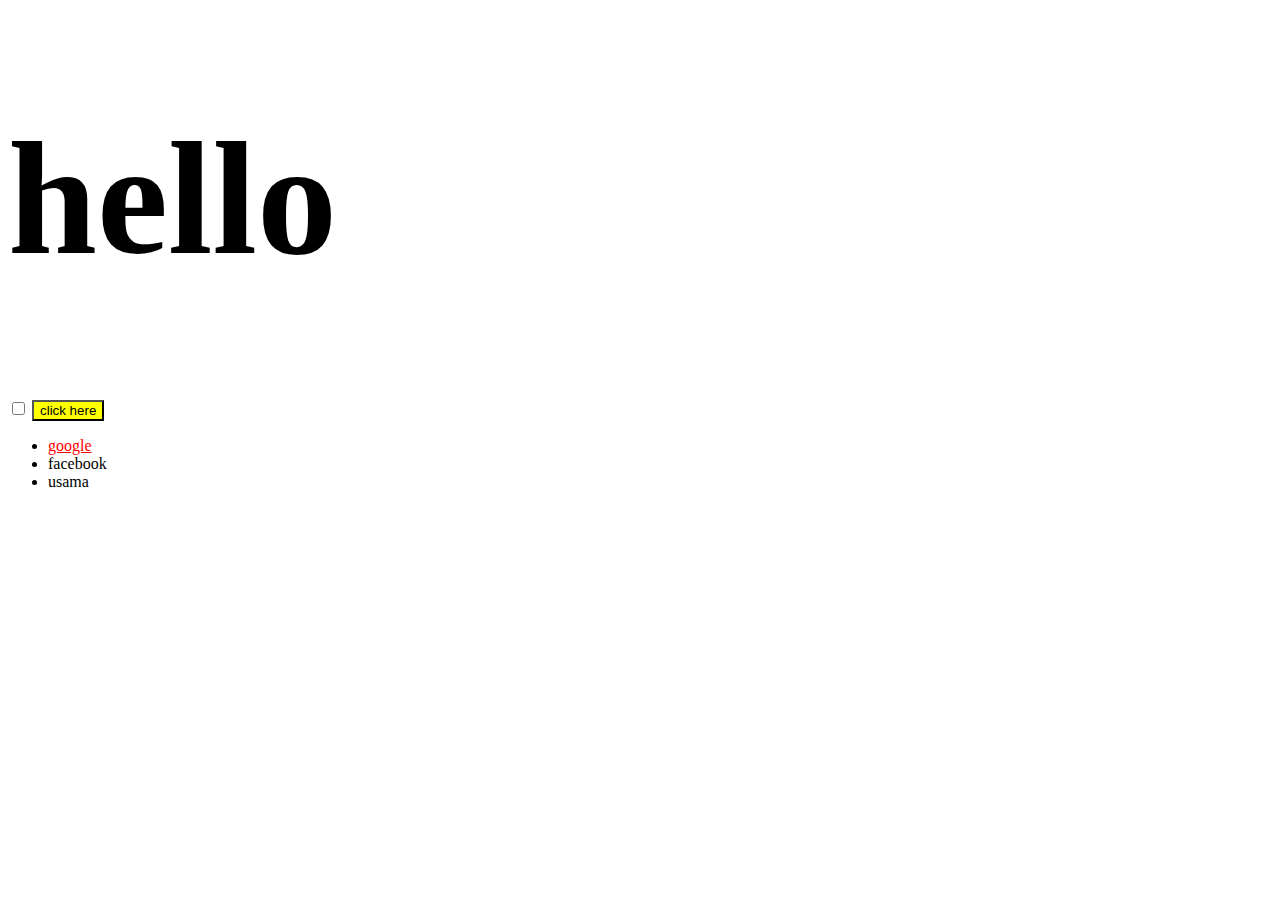
<file: dom/index.html>
<!DOCTYPE html>
<html lang="en">
<head>
    <meta charset="UTF-8">
    <meta name="viewport" content="width=device-width, initial-scale=1.0">
    <title>Document</title>
    <link rel="stylesheet" href="style.css">
</head>
<body>
    <h1>hello</h1>
    <input type="checkbox" name="" id="">
    <button>click here</button>
    <ul>
        <li><a href="google.com">google</a></li>
        <li>facebook</li>
        <li class="usama">twitter</li>
    </ul>
    <script src="index.js"></script>
</body>
</html>
</file>
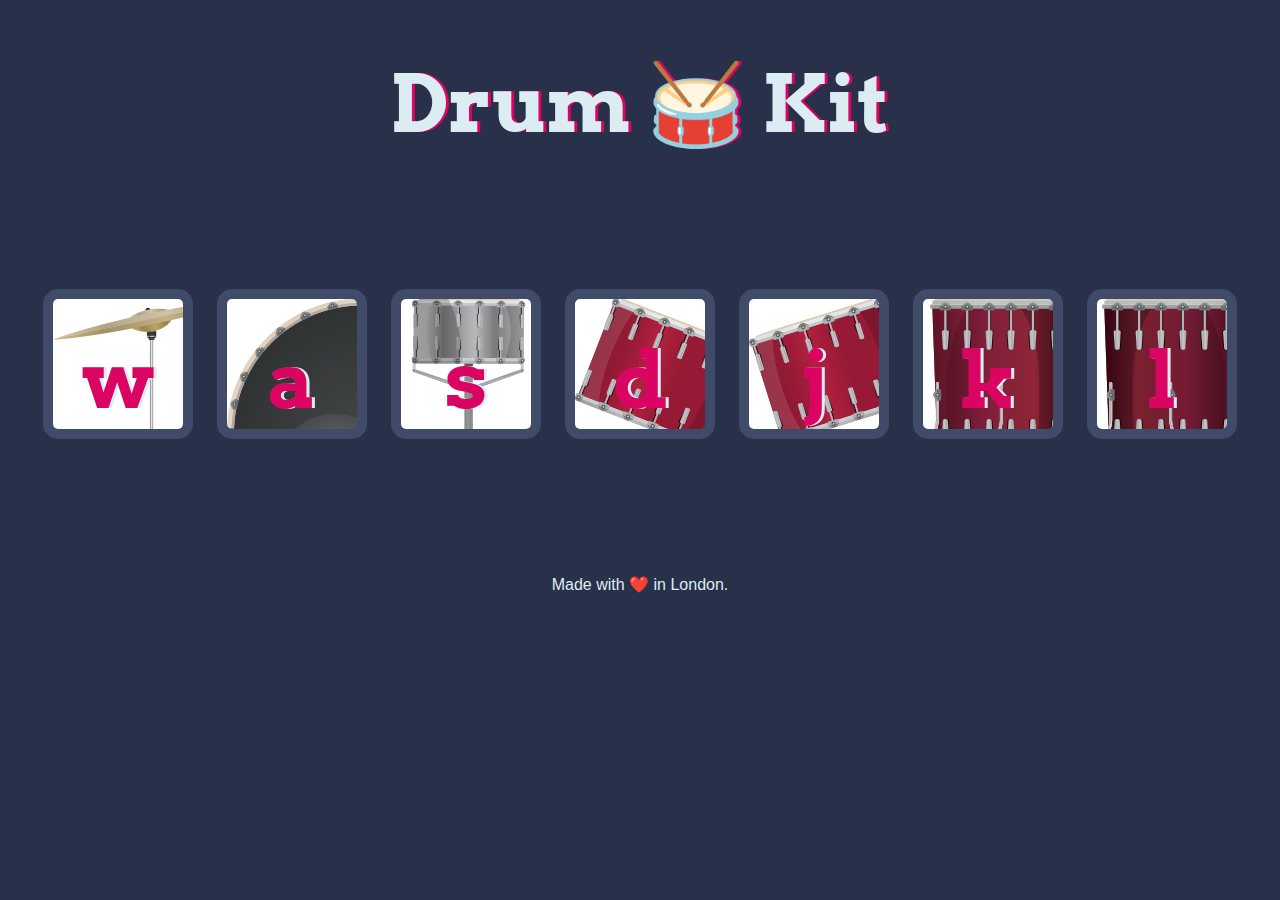
<file: Drum Kit Starting Files/index.html>
<!DOCTYPE html>
<html lang="en" dir="ltr">

<head>
  <meta charset="utf-8">
  <title>Drum Kit</title>
  <link rel="stylesheet" href="styles.css">
  <link href="https://fonts.googleapis.com/css?family=Arvo" rel="stylesheet">
</head>

<body>

  <h1 id="title">Drum 🥁 Kit</h1>
  <div class="set">
    <button class="w drum">w</button>
    <button class="a drum">a</button>
    <button class="s drum">s</button>
    <button class="d drum">d</button>
    <button class="j drum">j</button>
    <button class="k drum">k</button>
    <button class="l drum">l</button>
  </div>


  <footer>
    Made with ❤️ in London.
  </footer>
  <script src="index.js"></script>
</body>

</html>
</file>
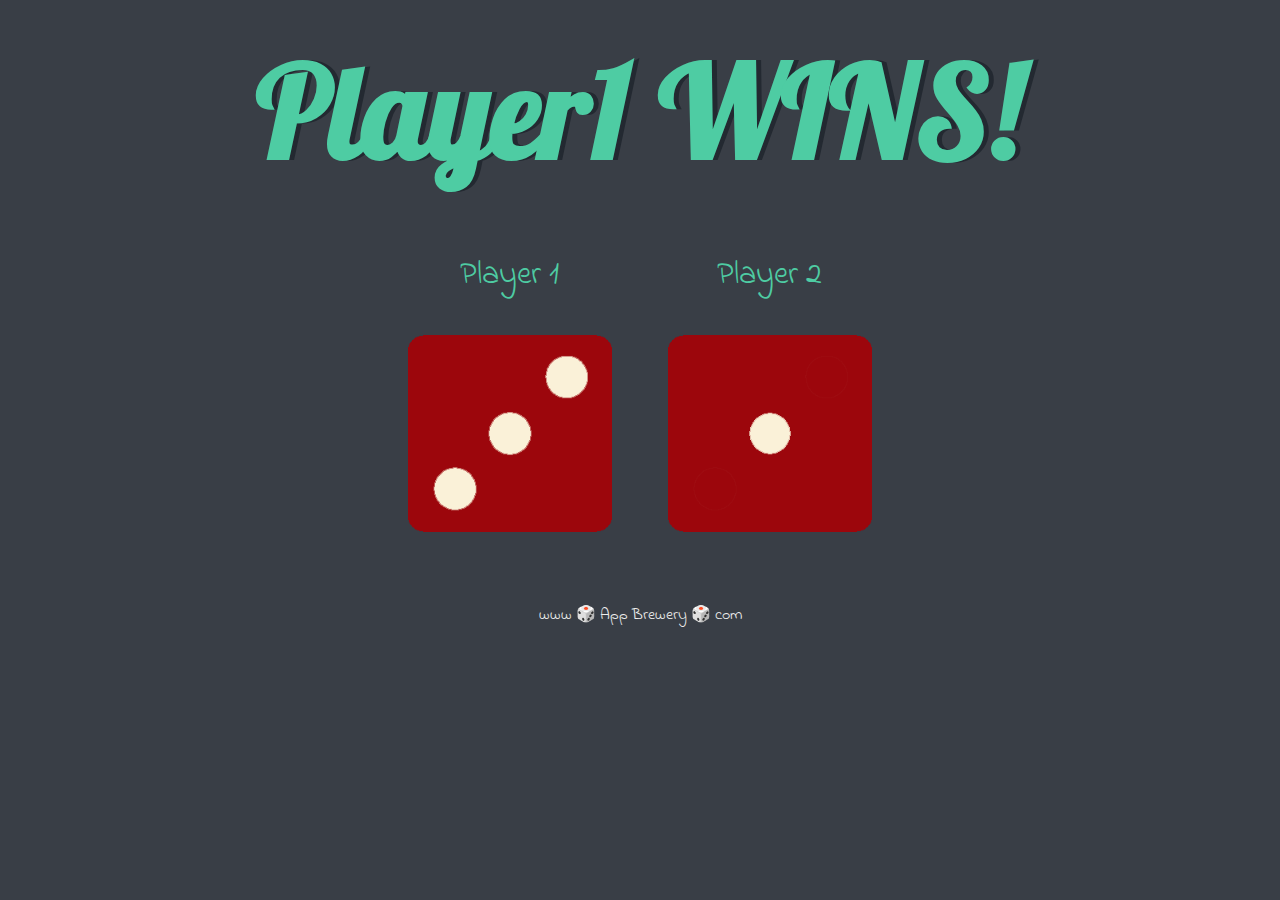
<file: Dicee Challenge - Starting Files/dicee.html>
<!DOCTYPE html>
<html lang="en" dir="ltr">
  <head>
    <meta charset="utf-8" />
    <title>Dicee</title>
    <link rel="stylesheet" href="styles.css" />
    <link
      href="https://fonts.googleapis.com/css?family=Indie+Flower|Lobster"
      rel="stylesheet"
    />
  </head>
  <body>
    <div class="container">
      <h1>Refresh Me</h1>

      <div class="dice">
        <p>Player 1</p>
        <img class="img1" src="images/dice6.png" />
      </div>

      <div class="dice">
        <p>Player 2</p>
        <img class="img2" src="images/dice6.png" />
      </div>
    </div>
  </body>

  <footer>www 🎲 App Brewery 🎲 com</footer>
  <script src="index.js"></script>
</html>
</file>
<file: dom/style.css>
.huge{
    font-size: 10rem;
}
</file>
<file: Drum Kit Starting Files/styles.css>
body {
  text-align: center;
  background-color: #283149;
}

h1 {
  font-size: 5rem;
  color: #DBEDF3;
  font-family: "Arvo", cursive;
  text-shadow: 3px 0 #DA0463;

}

footer {
  color: #DBEDF3;
  font-family: sans-serif;
}

.w {
background-image: url('images/crash.png');
}

.a {
  background-image: url('images/kick.png');
}


.s {
  background-image: url('images/snare.png');

}

.d {
  background-image: url('images/tom1.png');
}


.j {
  background-image: url('images/tom2.png');
}

.k {
  background-image: url('images/tom3.png');
}

.l {
  background-image: url('images/tom4.png');

}

.set {
  margin: 10% auto;
}

.game-over {
  background-color: red;
  opacity: 0.8;
}

.pressed {
  box-shadow: 0 3px 4px 0 #DBEDF3;
  opacity: 0.5;
}

.red {
  color: red;
}

.drum {
  outline: none;
  border: 10px solid #404B69;
  font-size: 5rem;
  font-family: 'Arvo', cursive;
  line-height: 2;
  font-weight: 900;
  color: #DA0463;
  text-shadow: 3px 0 #DBEDF3;
  border-radius: 15px;
  display: inline-block;
  width: 150px;
  height: 150px;
  text-align: center;
  margin: 10px;
  background-color: white;
}
</file>
<file: Dicee Challenge - Starting Files/styles.css>
.container {
  width: 70%;
  margin: auto;
  text-align: center;
}

.dice {
  text-align: center;
  display: inline-block;

}

body {
  background-color: #393E46;
}

h1 {
  margin: 30px;
  font-family: 'Lobster', cursive;
  text-shadow: 5px 0 #232931;
  font-size: 8rem;
  color: #4ECCA3;
}

p {
  font-size: 2rem;
  color: #4ECCA3;
  font-family: 'Indie Flower', cursive;
}

img {
  width: 80%;
}

footer {
  margin-top: 5%;
  color: #EEEEEE;
  text-align: center;
  font-family: 'Indie Flower', cursive;

}
</file>
